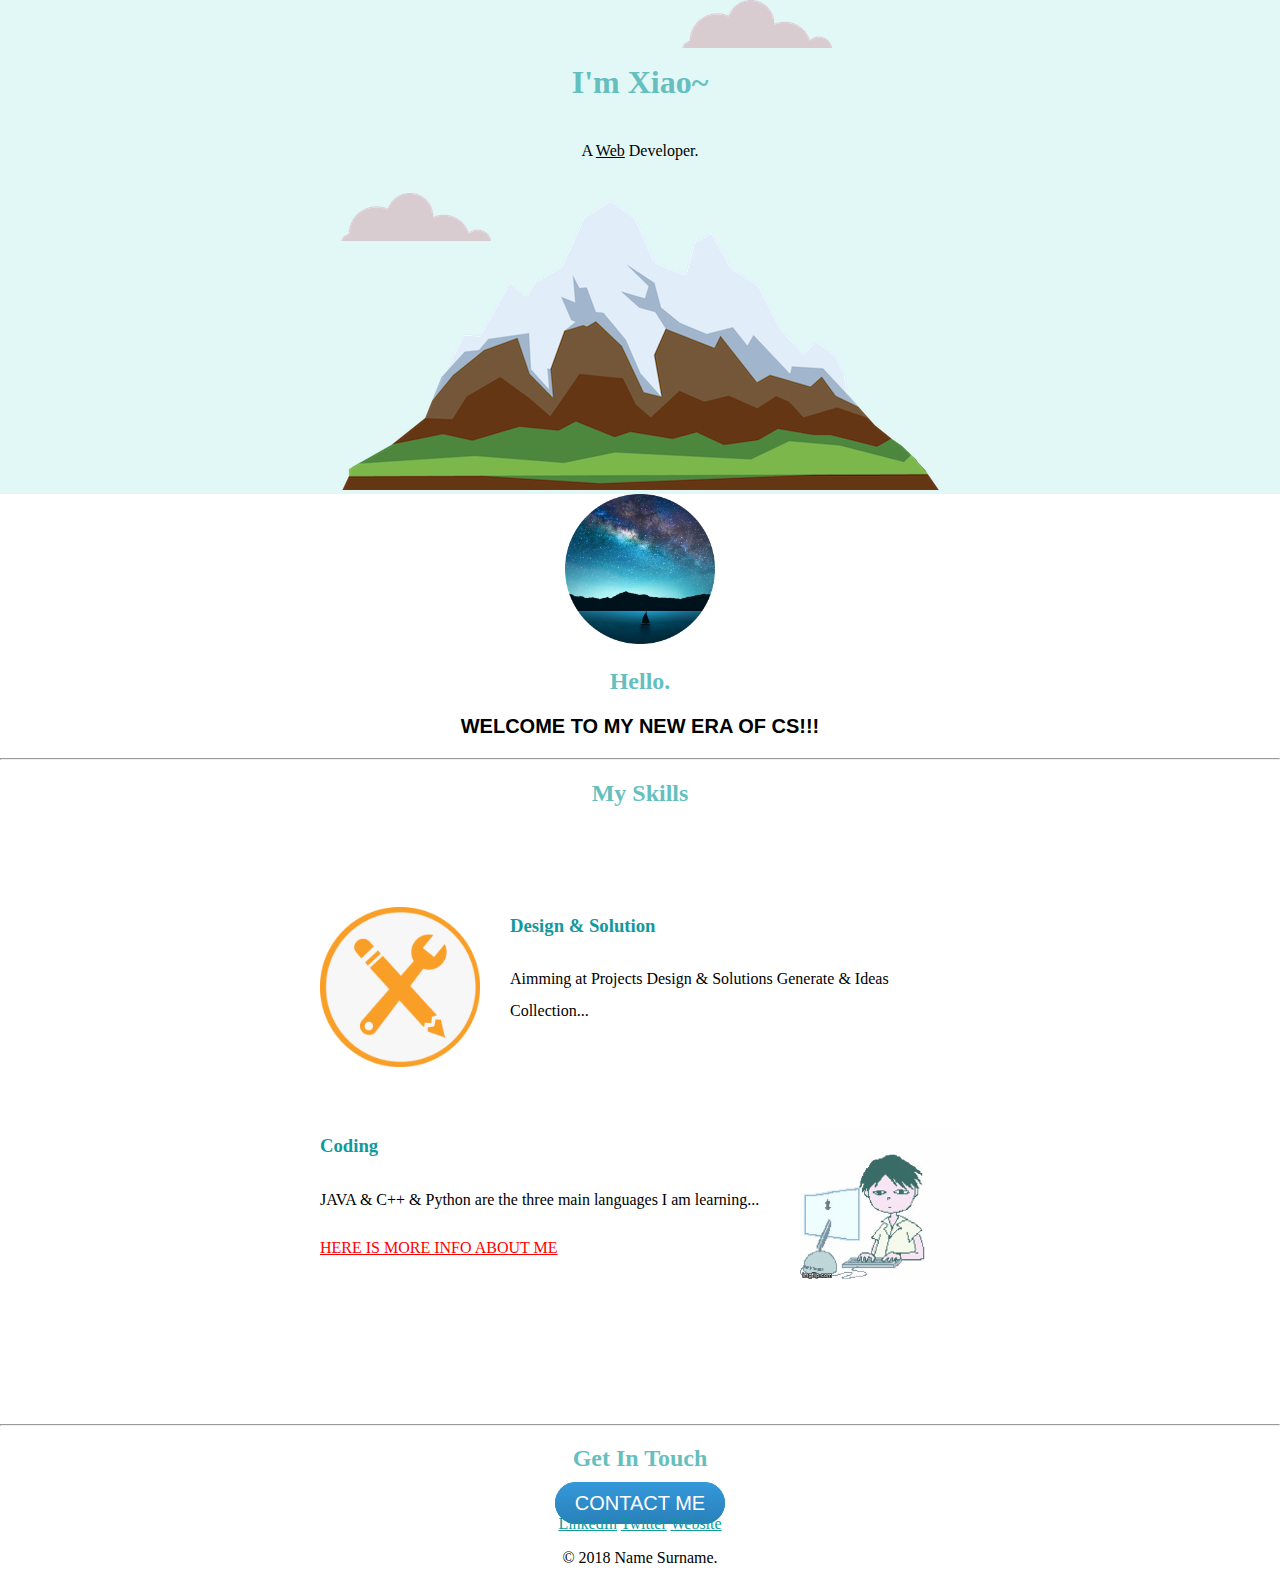
<file: index.html>
<!DOCTYPE html>
<html lang="en" dir="ltr">

<head>
  <meta charset="utf-8">
  <title> Sky's Website with CSS</title>
  <link rel="shortcut icon" href="image/favicon.ico" />

  <link rel="stylesheet" href="css/styles.css">

</head>

<body>
  <div class="top_container">
    <img class="top_cloud" src="image/cloud.png" alt="cloud-img">


    <div class="intro">
      <h1> I'm Xiao~ </h1>
      <p> A <span class="web">Web</span> Developer. </p>
    </div>

    <img class="bottom_cloud" src="image/cloud.png" alt="cloud-img">
    <img src="image/mountain.png" alt="mountain-img">

  </div>

  <div class="middle-container">
    <div class="profile">
      <img class="img_size" src="image/sky.png" alt="img-profile">
      <h2>Hello.</h2>
      <!--
      <p>Lorem ipsum dolor sit amet, vitae volutpat, dui conubia, dolor urna. Non auctor, montes nulla distinctio.</p>
      -->
      <p class="font-profile">WELCOME TO MY NEW ERA OF CS!!! </p>

    </div>
    <hr>
    <div class="skills">
      <h2>My Skills</h2>
      <div class="skill-row">
        <img class="img_skill_01" src="image/skill.png" alt="img_skill_01">
        <h3>Design & Solution</h3>
      <!--
        <p>Lorem ipsum dolor sit amet, quis in duis, iaculis id felis. Consectetuer vestibulum, nunc urna lectus, erat ligula. Hendrerit nam, lectus ante, ut lorem eros.</p>
      -->
      <p>Aimming at Projects Design & Solutions Generate & Ideas Collection...</p>
      </div>
      <div class="skill-row">
        <img class="img_skill_02" src="image/coding.gif" alt="img_skill_02">
        <h3> Coding </h3>
        <!--
        <p>Lorem ipsum dolor sit amet, mauris sed consectetuer. Etiam et eu, bibendum interdum, lacus quis mauris. Curabitur wisi, quisque vel eu, rutrum nam.</p>
      -->
        <p class="gap-left"> JAVA & C++ & Python are the three main languages I am learning...</p>

        <a class="more_inf" href="index_more.html"> HERE IS MORE INFO ABOUT ME</a>
      </div>
    </div>
    <hr class="gap-top">
    <div class="contact-me">
      <h2>Get In Touch</h2>
      <!--
      <h3>Lorem ipsum dolor sit amet, non elit.</h3>
      <p>Lorem ipsum dolor sit amet, in quis, aenean amet. Phasellus sodales, tellus donec dui, ornare erat.</p>
      -->

      <a class="btn" href="mailto:name@email.com">CONTACT ME</a>
    </div>
  </div>


  <div class="bottom-container">
    <a class="footer-link" href="https://www.linkedin.com/">LinkedIn</a>
    <a class="footer-link" href="https://twitter.com/">Twitter</a>
    <a class="footer-link" href="https://www.appbrewery.co/">Website</a>
    <p>© 2018 Name Surname.</p>
  </div>


</body>

</html>
</file>
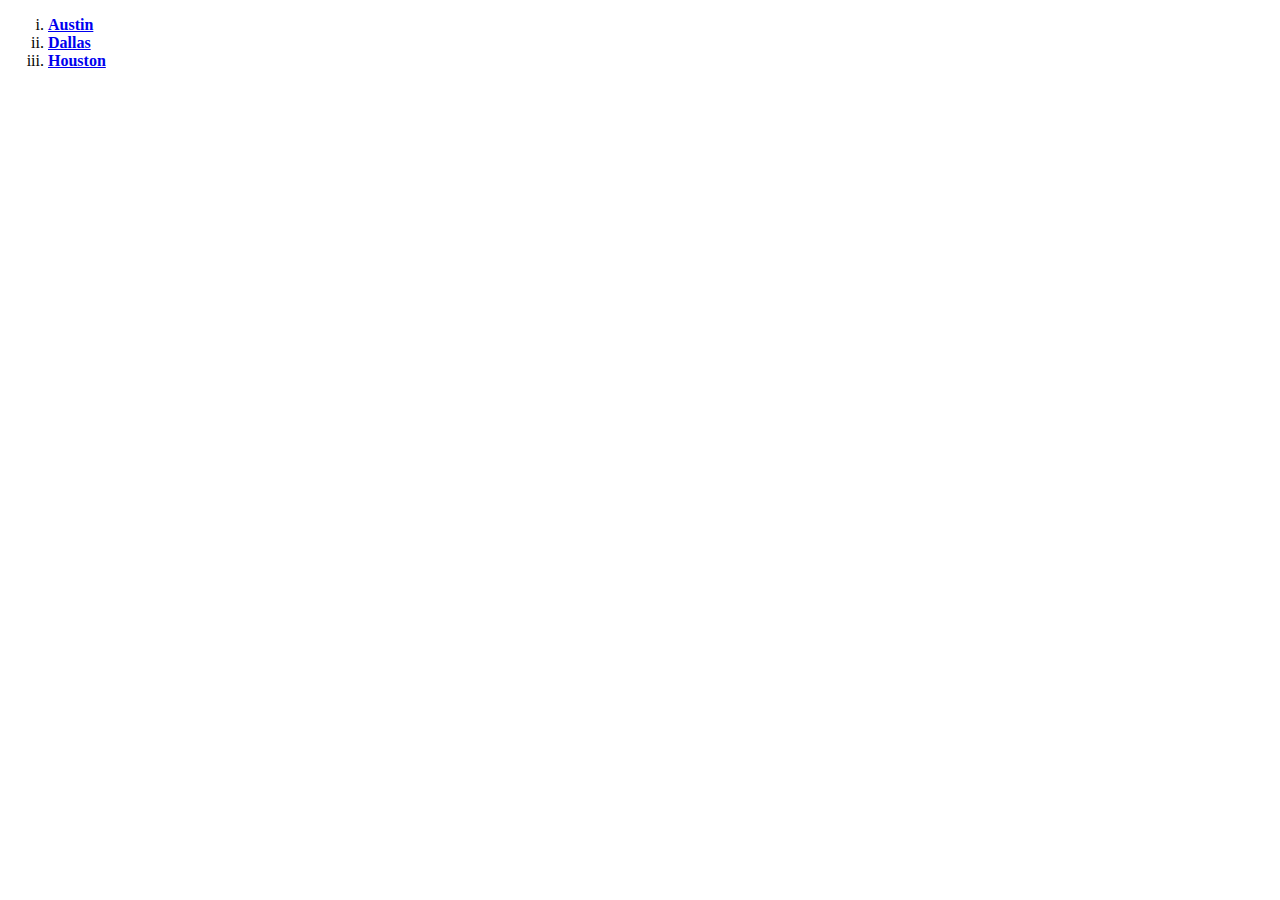
<file: city.html>
<!DOCTYPE html>
<html lang="en" dir="ltr">
  <head>
    <meta charset="utf-8">
    <title>Cities</title>
  </head>
  <body>
    <ol type="i">
      <li>
        <strong><a href="https://www.austintexas.gov/">Austin</strong></a>
      </li>
      <li>
        <strong><a href="https://dallascityhall.com/Pages/default.aspx">Dallas</a></strong>
      </li>
      <li>
        <strong><a href="http://www.houstontx.gov/">Houston</a></strong>
      </li>
    </ol>
  </body>
</html>
</file>
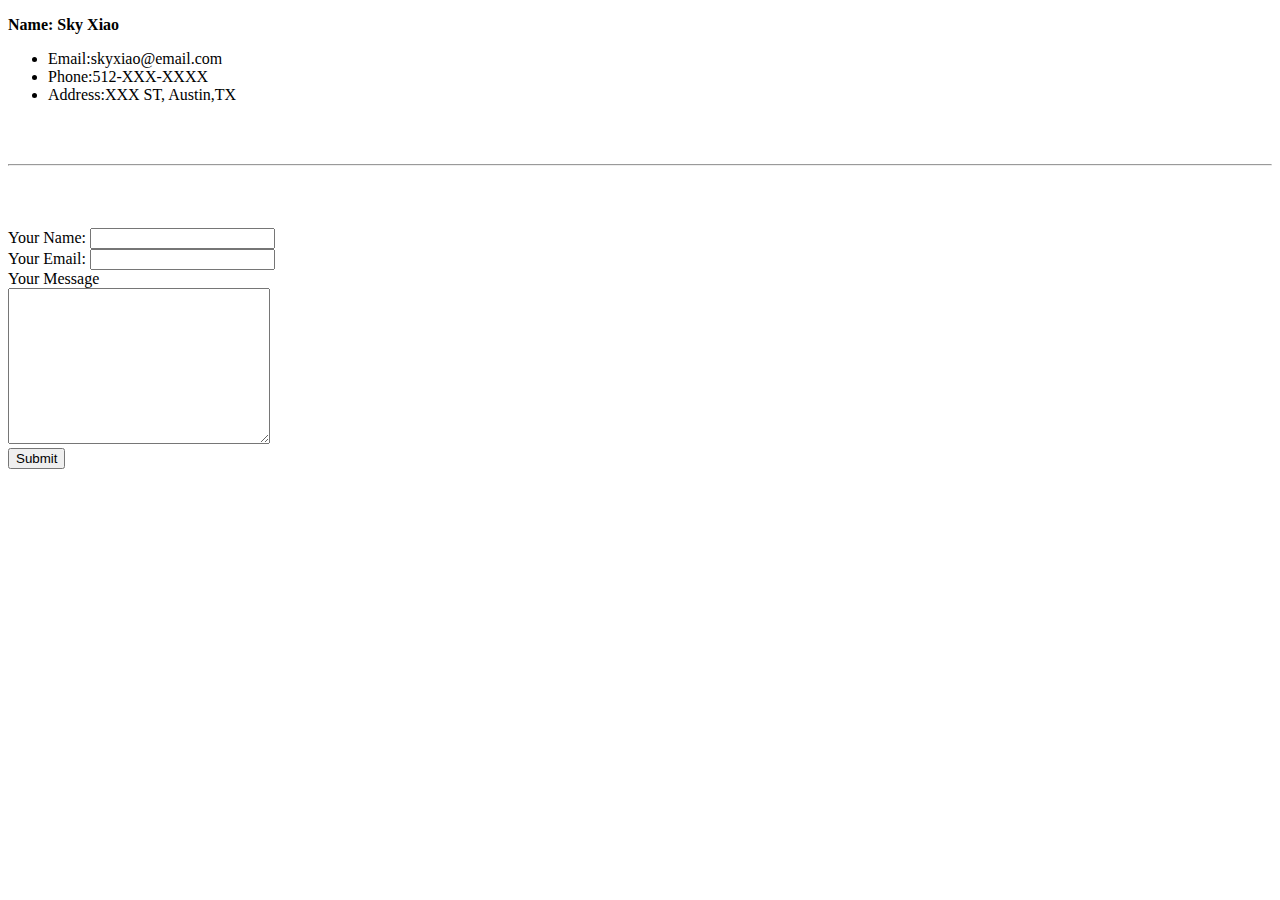
<file: contact.html>
<!DOCTYPE html>
<html lang="en" dir="ltr">
  <head>
    <meta charset="utf-8">
    <title>Contact INF</title>
  </head>
  <body>
    <p><strong>Name: Sky Xiao</strong></p>
    <ul>
      <li>Email:skyxiao@email.com</li>
      <li>Phone:512-XXX-XXXX</li>
      <li>Address:XXX ST, Austin,TX</li>
    </ul>
<br>
<br>
<hr>
<br>
<br>
<br>
<form action="mailto:skyxiaoskyxiao512@gmail.com" method="post" enctype="text/plain">
  <label>Your Name:</label>
  <input type="text" name="yourName" value=""><br>
  <label>Your Email:</label>
  <input type="email" name="yourEmail" value=""><br>
  <label>Your Message</label><br>
  <textarea name="yourMessage" rows="10" cols="30"></textarea><br>
  <input type="submit" name="">
</form>

  </body>
</html>
</file>
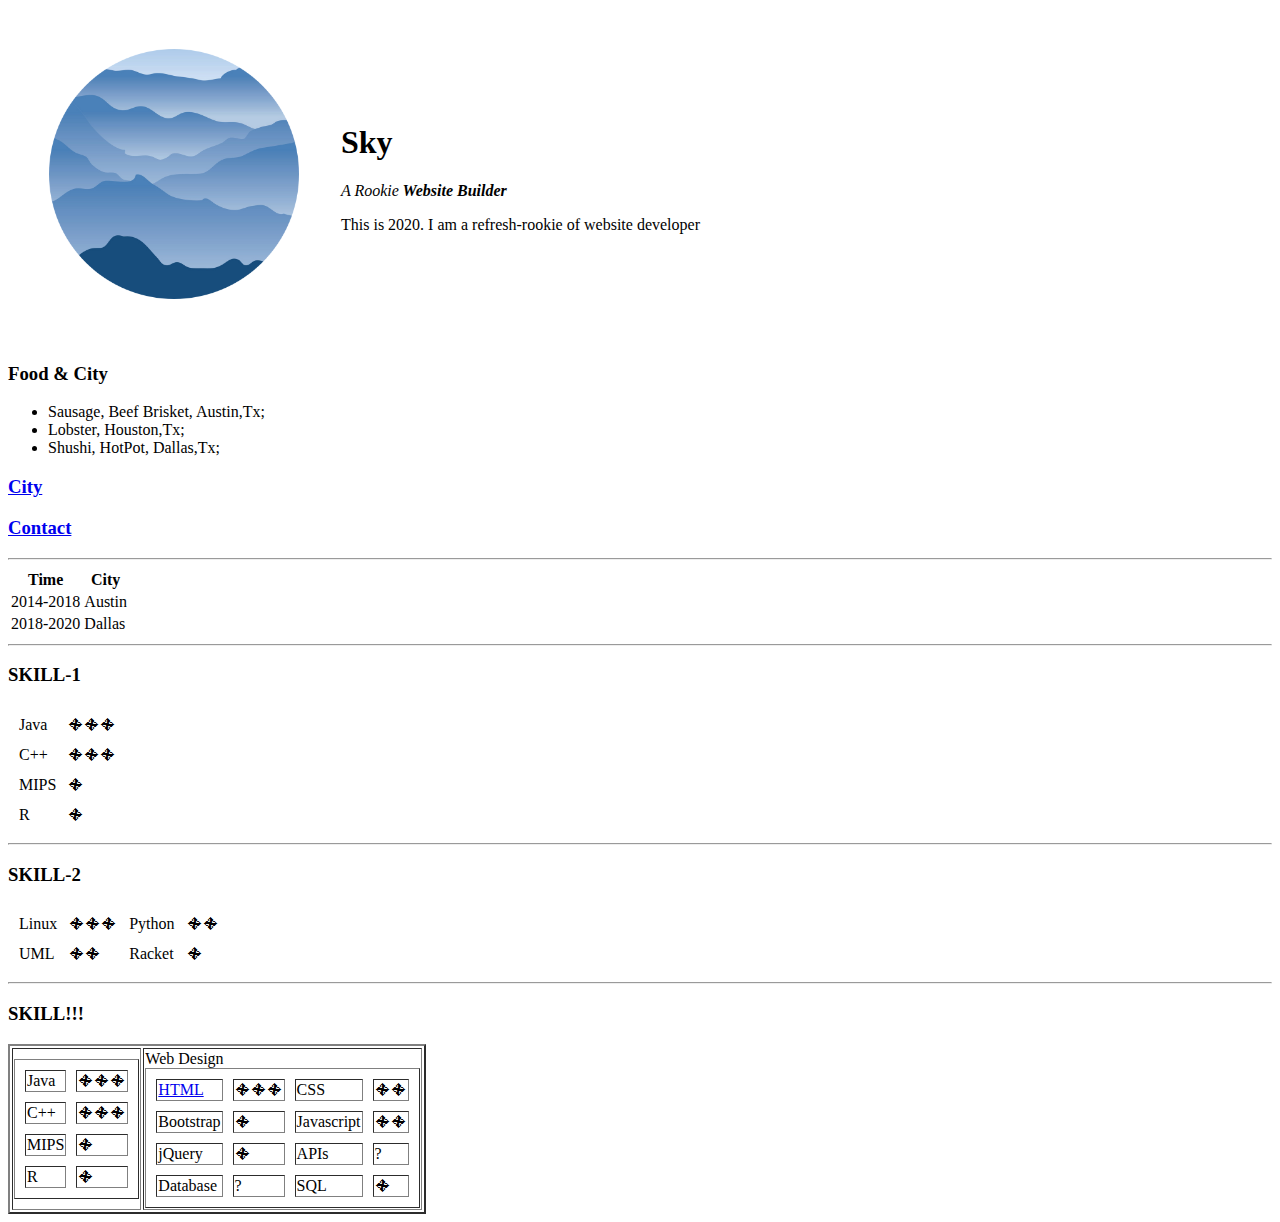
<file: index_more.html>
<!-- Following is HTML5;  -->
<!DOCTYPE html> <!-- this is from a standard html boilerplate code -->
<html lang="en" dir="ltr">

<head>
  <meta charset="utf-8">
  <title>🥘 GitHub & Sky's Personal Site </title>
</head>

<body>

  <table cellspacing="40">
    <tr>
      <td><img src="image/fmc.png" width="250" height="250" alt="fog & mountain"></td>
      <td>
        <h1>Sky</h1>
        <p><em>A Rookie<strong> Website Builder </strong></em></p>
        <p>This is 2020. I am a refresh-rookie of website developer</p>
      </td>
    </tr>
  </table>



  <h3>Food & City</h3>

  <ul>
    <li>Sausage, Beef Brisket, Austin,Tx;</li>
    <li>Lobster, Houston,Tx;</li>
    <li>Shushi, HotPot, Dallas,Tx;</li>
  </ul>

  <h3><a href="city.html">City</a></h3>
  <h3><a href="contact.html">Contact</a></h3>

  <hr>
  <!-- Time-Line -->
  <table>

    <thead>
      <tr>
        <th>Time</th>
        <th>City</th>
      </tr>
    </thead>

    <tr>
      <td>2014-2018</td>
      <td>Austin</td>
    </tr>
    <tr>
      <td>2018-2020</td>
      <td>Dallas</td>
    </tr>
  </table>

  <hr>

  <h3>SKILL-1</h3>
  <table cellspacing="10">
    <tr>
      <td>Java</td>
      <td>🟇🟇🟇</td>
    </tr>
    <tr>
      <td>C++</td>
      <td>🟇🟇🟇</td>
    </tr>
    <tr>
      <td>MIPS</td>
      <td>🟇</td>
    </tr>
    <tr>
      <td>R</td>
      <td>🟇</td>
    </tr>
  </table>

  <hr>

  <h3>SKILL-2</h3>
  <table cellspacing="10">
    <tr>
      <td>Linux</td>
      <td>🟇🟇🟇</td>
      <td>Python</td>
      <td>🟇🟇</td>
    </tr>
    <tr>
      <td>UML</td>
      <td>🟇🟇</td>
      <td>Racket</td>
      <td>🟇</td>
    </tr>
  </table>

  <hr>

  <h3>SKILL!!!</h3>
  <table border="2">
    <tr>
      <td>
        <table cellspacing="10" border="1">
          <tr>
            <td>Java</td>
            <td>🟇🟇🟇</td>
          </tr>
          <tr>
            <td>C++</td>
            <td>🟇🟇🟇</td>
          </tr>
          <tr>
            <td>MIPS</td>
            <td>🟇</td>
          </tr>
          <tr>
            <td>R</td>
            <td>🟇</td>
          </tr>
        </table>
      </td>
      <td>
        <table cellspacing="10" border="1">
          <thead>Web Design</thead>

          <tr>
            <td><a href ="s01_html/s01_html.html">HTML</a></td>
            <td>🟇🟇🟇</td>
            <td>CSS</td>
            <td>🟇🟇</td>
          </tr>
          <tr>
            <td>Bootstrap</td>
            <td>🟇</td>
            <td>Javascript</td>
            <td>🟇🟇</td>
          </tr>

          <tr>
            <td>jQuery</td>
            <td>🟇</td>
            <td>APIs</td>
            <td>?</td>
          </tr>
          <tr>
            <td>Database</td>
            <td>?</td>
            <td>SQL</td>
            <td>🟇</td>
          </tr>
        </table>
      </td>
    </tr>
  </table>


</body>

</html>
</file>
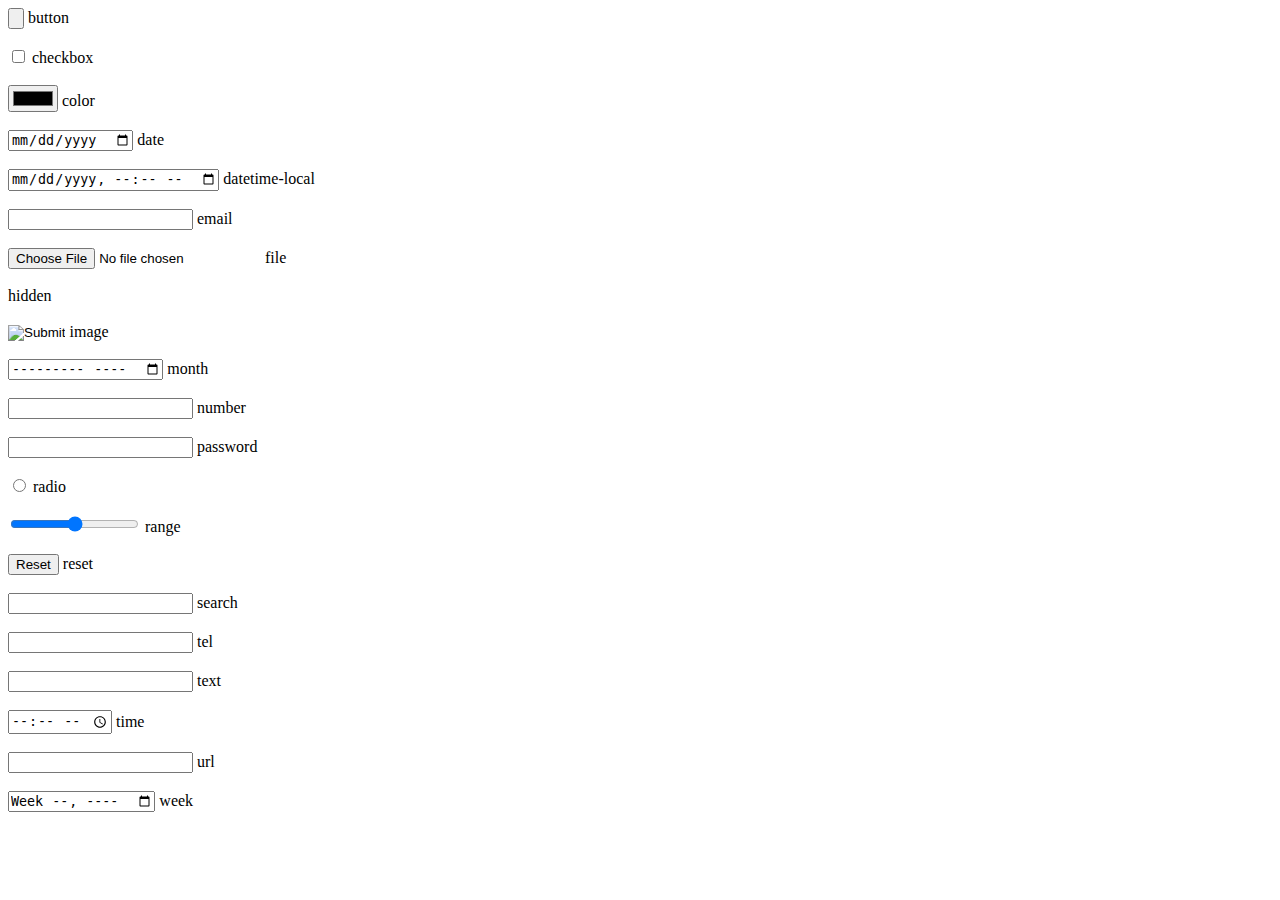
<file: s01_html/input.html>
<!DOCTYPE html>
<html lang="en" dir="ltr">
  <head>
    <meta charset="utf-8">
    <title>Input Tag</title>
  </head>
  <body>
      <form>
        <input type = "button"/> <label>button</label>
        <br>
        <br>
        <input type = "checkbox"/> <label>checkbox</label>
        <br>
        <br>
        <input type = "color"> <label>color</label>
        <br>
        <br>
        <input type ="date"> <label>date</label>
        <br>
        <br>
        <input type ="datetime-local"> <label>datetime-local</label>
        <br>
        <br>
        <input type ="email"> <label>email</label>
        <br>
        <br>
        <input type ="file"> <label>file</label>
        <br>
        <br>
        <input type ="hidden"> <label>hidden</label>
        <br>
        <br>
        <input type ="image"> <label>image</label>
        <br>
        <br>
        <input type ="month"> <label>month</label>
        <br>
        <br>
        <input type ="number"> <label>number</label>
        <br>
        <br>
        <input type ="password"> <label>password</label>
        <br>
        <br>
        <input type ="radio"> <label>radio</label>
        <br>
        <br>
        <input type ="range"> <label>range</label>
        <br>
        <br>
        <input type ="reset"> <label>reset</label>
        <br>
        <br>
        <input type ="search"> <label>search</label>
        <br>
        <br>
        <input type ="tel"> <label>tel</label>
        <br>
        <br>
        <input type ="text"> <label>text</label>
        <br>
        <br>
        <input type ="time"> <label>time</label>
        <br>
        <br>
        <input type ="url"> <label>url</label>
        <br>
        <br>
        <input type ="week"> <label>week</label>
        <br>
        <br>
      </form>
  </body>
</html>
</file>
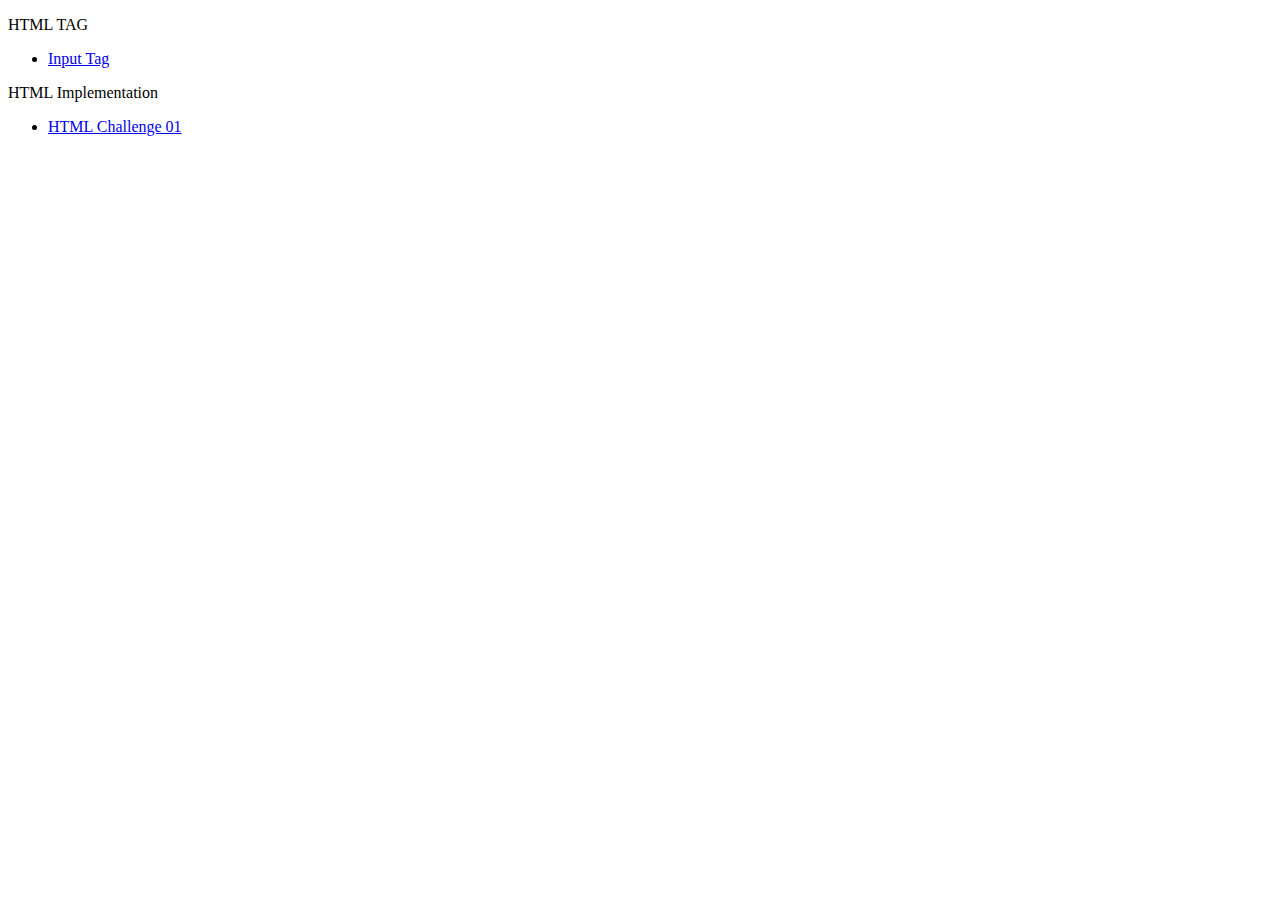
<file: s01_html/s01_html.html>
<!DOCTYPE html>
<html lang="en" dir="ltr">
  <head>
    <meta charset="utf-8">
    <title>HTML Section</title>
  </head>
  <body>

<p>HTML TAG</p>
    <ul>
<li><a href = "input.html">Input Tag</a></li>
    </ul>

<p>HTML Implementation</p>
<ul>
  <li><a href="../challenge/html/challenge_html_01.html">HTML Challenge 01</a></li>
</ul>
  </body>
</html>
</file>
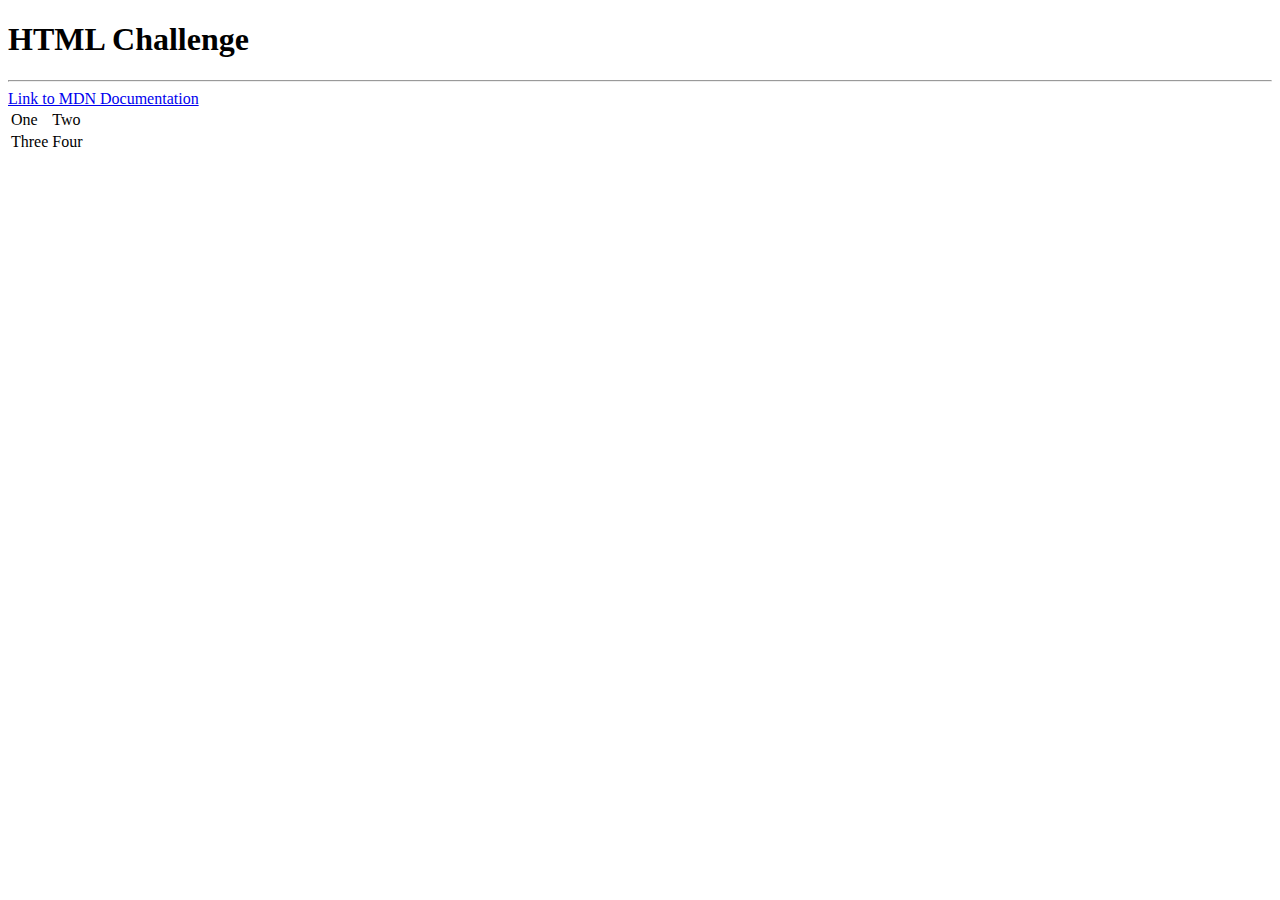
<file: challenge/html/challenge_html_01.html>
<!DOCTYPE html>
<html lang="en" dir="ltr">
  <head>
    <meta charset="utf-8">
    <title></title>
  </head>
  <body>
    <h1>HTML Challenge</h1>
    <hr>
    <a href="https://developer.mozilla.org/en-US/">Link to MDN Documentation</a>
    <table>
      <tr>
        <td>One</td>
        <td>Two</td>
      </tr>
      <tr>
        <td>Three</td>
        <td>Four</td>
      </tr>
    </table>
  </body>
</html>
</file>
<file: css/styles.css>
/* File Name: styles.css */
body{
  background-color: white;
  margin:0;
  text-align: center;
}

h1{
  margin-top: 0;
  color: #66BFBF;
}

h2{
  color: #66BFBF;
}

h3{
  color: #11999E;
}

a{
  color: #11999E;
}



.font-profile{
  font-family: 'Rubik', sans-serif;
  font-size: 1.25rem;
  font-weight: bolder;
}


.more_inf{
  color: red;
}



.img_size{
  height: 150px;
  width: 150px;
}

.img_top{
  margin-top: 30px;
}

div{
  background-color: white;
}

.top_container{
/*  width: 200px;
  height: 200px;
  text-align: center;
*/
  background-color: #E2F8F7;
/*
  border: solid;
  border-width: 10px;
  padding: 20px;
*/
}



.intro{
  background-color: #E2F8F7;
  position: relative;
  top: 50px;
  line-height: 2;
}





.who{
  font-family: "Sacramento", cursive;
  font-size: 536%;
}

.what{
  position: relative;
  margin-top:-50px;
  font-size: 2.5rem;
  font-weight: normal;
}

.top_cloud{
  position: absolute;
  right: 35%;
}

.bottom_cloud{
  position: absolute;
  margin-top: 60px;
}


.web{
  text-decoration: underline;
}

.middle_container{
  width: 200px;
  height: 200px;
  text-align: center;
  background-color: yellow;
  border: solid;
  border-width: 20px;

  margin-left: 260px;
}

.bottom_container{
  width: 200px;
  height: 200px;
  text-align: center;
  background-color: green;
  border: solid;
  border-width: 10px;
  margin-top: 100px;
  margin-left: 500px;
}

/* With Center the Text
.container{
  width: 200px;
  height: 200px;
  text-align: center;
  vertical-align: middle;
  line-height: 200px;
  background-color: green;
}
*/

.skill-row{
  width: 50%;
  margin: 100px auto 100px auto;
  text-align: left;
  line-height: 2;
}

.img_skill_01{
  width: 25%;
  float: left;
  padding-right: 30px;
}

.img_skill_02{
  width: 25%;
  float: right;             /* the target is the img*/
  padding-left: 30px;
}


.skill_description_01{  /*The target is "other elements" surround with text*/
  clear: left;
}
.skill_description_02{  /*The target is "other elements" surround with text*/
  clear: right;
}


.gap-top{
  margin-top: 10rem;
}



.btn {
  background: #11999E;
  background-image: -webkit-linear-gradient(top, #3498db, #2980b9);
  background-image: -moz-linear-gradient(top, #3498db, #2980b9);
  background-image: -ms-linear-gradient(top, #3498db, #2980b9);
  background-image: -o-linear-gradient(top, #3498db, #2980b9);
  background-image: linear-gradient(to bottom, #3498db, #2980b9);
  -webkit-border-radius: 28;
  -moz-border-radius: 28;
  border-radius: 28px;
  font-family: Arial;
  color: #ffffff;
  font-size: 20px;
  padding: 10px 20px 10px 20px;
  text-decoration: none;
}

.btn:hover {
  background: #3cb0fd;
  background-image: -webkit-linear-gradient(top, #3cb0fd, #3498db);
  background-image: -moz-linear-gradient(top, #3cb0fd, #3498db);
  background-image: -ms-linear-gradient(top, #3cb0fd, #3498db);
  background-image: -o-linear-gradient(top, #3cb0fd, #3498db);
  background-image: linear-gradient(to bottom, #3cb0fd, #3498db);
  text-decoration: none;
}
</file>
